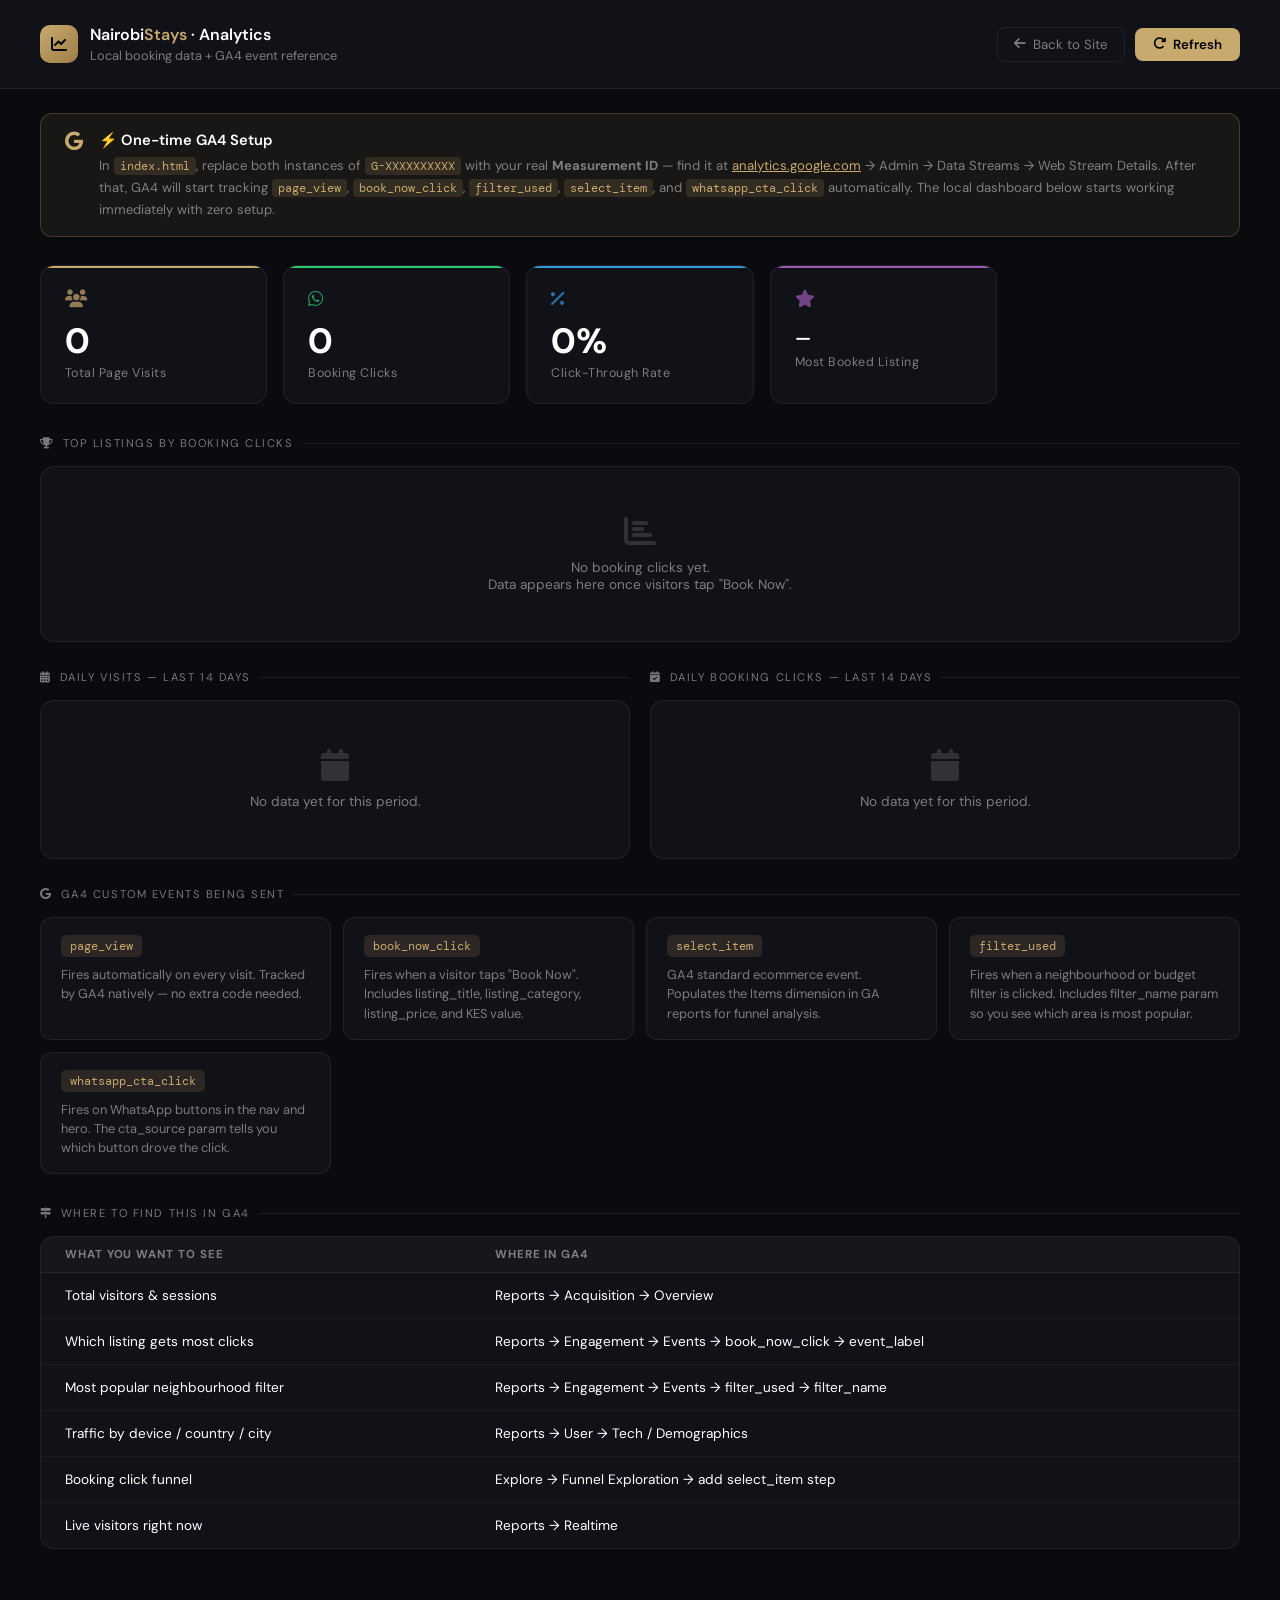
<file: analytics.html>
<!DOCTYPE html>
<html lang="en">
<head>
    <meta charset="UTF-8">
    <meta name="viewport" content="width=device-width, initial-scale=1.0">
    <title>Analytics · Nairobi Stays</title>
    <link rel="preconnect" href="https://fonts.googleapis.com">
    <link href="https://fonts.googleapis.com/css2?family=DM+Sans:wght@300;400;500;600;700&family=DM+Mono:wght@400;500&display=swap" rel="stylesheet">
    <link rel="stylesheet" href="https://cdnjs.cloudflare.com/ajax/libs/font-awesome/6.4.0/css/all.min.css">
    <style>
        :root {
            --bg:       #0A0A0F;
            --surface:  #111118;
            --border:   rgba(255,255,255,0.07);
            --gold:     #C8A96E;
            --gold-dim: rgba(200,169,110,0.15);
            --white:    #FFFFFF;
            --muted:    rgba(255,255,255,0.45);
            --green:    #2ECC71;
            --blue:     #3498DB;
            --purple:   #9B59B6;
            --font:     'DM Sans', sans-serif;
            --mono:     'DM Mono', monospace;
        }
        *, *::before, *::after { margin:0; padding:0; box-sizing:border-box; }
        body { font-family:var(--font); background:var(--bg); color:var(--white); min-height:100vh; -webkit-font-smoothing:antialiased; }

        .header { display:flex; align-items:center; justify-content:space-between; padding:24px 40px; border-bottom:1px solid var(--border); background:var(--surface); flex-wrap:wrap; gap:12px; }
        .brand-icon { width:38px; height:38px; background:linear-gradient(135deg,#C8A96E,#9E7E47); border-radius:10px; display:grid; place-items:center; font-size:1rem; color:#000; }
        .header-brand { display:flex; align-items:center; gap:12px; }
        .brand-text { font-size:1rem; font-weight:600; }
        .brand-text span { color:var(--gold); }
        .header-sub { color:var(--muted); font-size:0.8rem; margin-top:2px; }
        .header-actions { display:flex; gap:10px; align-items:center; }
        .btn-back { display:flex; align-items:center; gap:7px; text-decoration:none; color:var(--muted); font-size:0.83rem; padding:8px 16px; border:1px solid var(--border); border-radius:8px; transition:0.2s; }
        .btn-back:hover { color:var(--white); border-color:rgba(255,255,255,0.2); }
        .btn-refresh { display:flex; align-items:center; gap:7px; background:var(--gold); color:#000; border:none; cursor:pointer; font-family:var(--font); font-size:0.83rem; font-weight:600; padding:8px 18px; border-radius:8px; transition:0.2s; }
        .btn-refresh:hover { background:#e0c07e; }

        .ga-banner { background:rgba(200,169,110,0.08); border:1px solid rgba(200,169,110,0.25); border-radius:12px; margin:24px 40px 0; padding:16px 24px; display:flex; align-items:flex-start; gap:16px; }
        .ga-banner i { color:var(--gold); font-size:1.2rem; margin-top:2px; flex-shrink:0; }
        .ga-banner-text h3 { font-size:0.92rem; font-weight:600; margin-bottom:5px; }
        .ga-banner-text p { font-size:0.82rem; color:var(--muted); line-height:1.6; }
        .ga-banner-text code { font-family:var(--mono); background:rgba(200,169,110,0.15); color:var(--gold); padding:1px 6px; border-radius:4px; font-size:0.78rem; }
        .ga-banner-text a { color:var(--gold); text-decoration:underline; }

        .main { padding:28px 40px 60px; }

        .stats-grid { display:grid; grid-template-columns:repeat(auto-fill,minmax(200px,1fr)); gap:16px; margin-bottom:32px; }
        .stat-card { background:var(--surface); border:1px solid var(--border); border-radius:14px; padding:22px 24px; position:relative; overflow:hidden; }
        .stat-card::before { content:''; position:absolute; top:0; left:0; right:0; height:2px; }
        .stat-card.gold::before   { background:var(--gold); }
        .stat-card.green::before  { background:var(--green); }
        .stat-card.blue::before   { background:var(--blue); }
        .stat-card.purple::before { background:var(--purple); }
        .stat-icon { font-size:1.1rem; margin-bottom:14px; opacity:0.7; }
        .stat-card.gold .stat-icon   { color:var(--gold); }
        .stat-card.green .stat-icon  { color:var(--green); }
        .stat-card.blue .stat-icon   { color:var(--blue); }
        .stat-card.purple .stat-icon { color:var(--purple); }
        .stat-value { font-size:2.2rem; font-weight:700; line-height:1; margin-bottom:6px; font-variant-numeric:tabular-nums; }
        .stat-label { font-size:0.78rem; color:var(--muted); letter-spacing:0.04em; }

        .section-title { font-size:0.7rem; letter-spacing:0.14em; text-transform:uppercase; color:var(--muted); margin-bottom:16px; display:flex; align-items:center; gap:8px; }
        .section-title::after { content:''; flex:1; height:1px; background:var(--border); }

        .two-col { display:grid; grid-template-columns:1fr 1fr; gap:20px; margin-bottom:28px; }

        .panel { background:var(--surface); border:1px solid var(--border); border-radius:14px; overflow:hidden; }
        .panel-header { padding:18px 24px; border-bottom:1px solid var(--border); font-size:0.9rem; font-weight:600; display:flex; align-items:center; gap:8px; }
        .panel-header i { color:var(--gold); }

        table { width:100%; border-collapse:collapse; }
        th { text-align:left; padding:10px 24px; font-size:0.72rem; letter-spacing:0.08em; text-transform:uppercase; color:var(--muted); border-bottom:1px solid var(--border); background:rgba(255,255,255,0.02); }
        td { padding:14px 24px; font-size:0.85rem; border-bottom:1px solid rgba(255,255,255,0.04); }
        tr:last-child td { border-bottom:none; }
        tr:hover td { background:rgba(255,255,255,0.02); }

        .rank-badge { display:inline-flex; align-items:center; justify-content:center; width:24px; height:24px; border-radius:6px; font-size:0.75rem; font-weight:700; margin-right:4px; }
        .rank-1 { background:rgba(200,169,110,0.2); color:var(--gold); }
        .rank-2 { background:rgba(255,255,255,0.07); color:rgba(255,255,255,0.6); }
        .rank-3 { background:rgba(255,255,255,0.05); color:rgba(255,255,255,0.45); }
        .rank-n { background:transparent; color:var(--muted); }

        .cat-pill { display:inline-block; padding:3px 10px; border-radius:50px; font-size:0.7rem; font-weight:600; letter-spacing:0.05em; text-transform:uppercase; }
        .cat-kilimani   { background:rgba(192,57,43,0.12);   color:#e74c3c; }
        .cat-westlands  { background:rgba(41,128,185,0.12);  color:#3498db; }
        .cat-kileleshwa { background:rgba(142,68,173,0.12);  color:#9b59b6; }
        .cat-budget     { background:rgba(39,174,96,0.12);   color:#2ecc71; }

        .clicks-bar-wrap { display:flex; align-items:center; gap:10px; }
        .clicks-bar { flex:1; height:6px; background:rgba(255,255,255,0.06); border-radius:3px; overflow:hidden; }
        .clicks-bar-fill { height:100%; background:linear-gradient(90deg,var(--gold),#e0c07e); border-radius:3px; transition:width 0.8s ease; }
        .clicks-num { font-family:var(--mono); font-size:0.8rem; color:var(--gold); font-weight:500; min-width:20px; text-align:right; }

        .day-row td:first-child { font-family:var(--mono); font-size:0.78rem; color:var(--muted); }

        .empty { padding:48px 24px; text-align:center; color:var(--muted); font-size:0.85rem; }
        .empty i { font-size:2rem; margin-bottom:12px; opacity:0.3; display:block; }

        .loading { display:flex; align-items:center; justify-content:center; gap:10px; padding:48px; color:var(--muted); font-size:0.85rem; }
        @keyframes spin { to { transform:rotate(360deg); } }
        .spinner { animation:spin 1s linear infinite; }

        .events-grid { display:grid; grid-template-columns:repeat(auto-fill,minmax(260px,1fr)); gap:12px; margin-bottom:32px; }
        .event-card { background:var(--surface); border:1px solid var(--border); border-radius:12px; padding:16px 20px; }
        .event-name { font-family:var(--mono); font-size:0.78rem; color:var(--gold); background:var(--gold-dim); display:inline-block; padding:3px 9px; border-radius:5px; margin-bottom:8px; }
        .event-desc { font-size:0.8rem; color:var(--muted); line-height:1.5; }

        @media (max-width:900px) { .header { padding:18px 20px; } .main { padding:20px 20px 60px; } .ga-banner { margin:16px 20px 0; } .two-col { grid-template-columns:1fr; } }
        @media (max-width:600px) { .stats-grid { grid-template-columns:1fr 1fr; } }
    </style>
</head>
<body>

<div class="header">
    <div>
        <div class="header-brand">
            <div class="brand-icon"><i class="fa-solid fa-chart-line"></i></div>
            <div>
                <div class="brand-text">Nairobi<span>Stays</span> · Analytics</div>
                <div class="header-sub">Local booking data + GA4 event reference</div>
            </div>
        </div>
    </div>
    <div class="header-actions">
        <a href="index.html" class="btn-back"><i class="fa-solid fa-arrow-left"></i> Back to Site</a>
        <button class="btn-refresh" onclick="loadData()"><i class="fa-solid fa-rotate-right"></i> Refresh</button>
    </div>
</div>

<div class="ga-banner">
    <i class="fa-brands fa-google"></i>
    <div class="ga-banner-text">
        <h3>⚡ One-time GA4 Setup</h3>
        <p>
            In <code>index.html</code>, replace both instances of <code>G-XXXXXXXXXX</code> with your real
            <strong>Measurement ID</strong> — find it at
            <a href="https://analytics.google.com" target="_blank">analytics.google.com</a>
            → Admin → Data Streams → Web Stream Details.
            After that, GA4 will start tracking <code>page_view</code>, <code>book_now_click</code>,
            <code>filter_used</code>, <code>select_item</code>, and <code>whatsapp_cta_click</code> automatically.
            The local dashboard below starts working immediately with zero setup.
        </p>
    </div>
</div>

<div class="main">

    <div class="stats-grid" id="statsGrid">
        <div class="loading"><i class="fa-solid fa-circle-notch spinner"></i> Loading…</div>
    </div>

    <p class="section-title"><i class="fa-solid fa-trophy"></i> Top Listings by Booking Clicks</p>
    <div class="panel" style="margin-bottom:28px;" id="topListingsPanel">
        <div class="loading"><i class="fa-solid fa-circle-notch spinner"></i></div>
    </div>

    <div class="two-col">
        <div>
            <p class="section-title"><i class="fa-solid fa-calendar-days"></i> Daily Visits — Last 14 Days</p>
            <div class="panel" id="visitsPanel"><div class="loading"><i class="fa-solid fa-circle-notch spinner"></i></div></div>
        </div>
        <div>
            <p class="section-title"><i class="fa-solid fa-calendar-check"></i> Daily Booking Clicks — Last 14 Days</p>
            <div class="panel" id="bookingsPanel"><div class="loading"><i class="fa-solid fa-circle-notch spinner"></i></div></div>
        </div>
    </div>

    <p class="section-title"><i class="fa-brands fa-google"></i> GA4 Custom Events Being Sent</p>
    <div class="events-grid">
        <div class="event-card">
            <div class="event-name">page_view</div>
            <div class="event-desc">Fires automatically on every visit. Tracked by GA4 natively — no extra code needed.</div>
        </div>
        <div class="event-card">
            <div class="event-name">book_now_click</div>
            <div class="event-desc">Fires when a visitor taps "Book Now". Includes listing_title, listing_category, listing_price, and KES value.</div>
        </div>
        <div class="event-card">
            <div class="event-name">select_item</div>
            <div class="event-desc">GA4 standard ecommerce event. Populates the Items dimension in GA reports for funnel analysis.</div>
        </div>
        <div class="event-card">
            <div class="event-name">filter_used</div>
            <div class="event-desc">Fires when a neighbourhood or budget filter is clicked. Includes filter_name param so you see which area is most popular.</div>
        </div>
        <div class="event-card">
            <div class="event-name">whatsapp_cta_click</div>
            <div class="event-desc">Fires on WhatsApp buttons in the nav and hero. The cta_source param tells you which button drove the click.</div>
        </div>
    </div>

    <p class="section-title"><i class="fa-solid fa-map-signs"></i> Where to Find This in GA4</p>
    <div class="panel">
        <table>
            <thead><tr><th>What You Want to See</th><th>Where in GA4</th></tr></thead>
            <tbody>
                <tr><td>Total visitors &amp; sessions</td><td>Reports → Acquisition → Overview</td></tr>
                <tr><td>Which listing gets most clicks</td><td>Reports → Engagement → Events → book_now_click → event_label</td></tr>
                <tr><td>Most popular neighbourhood filter</td><td>Reports → Engagement → Events → filter_used → filter_name</td></tr>
                <tr><td>Traffic by device / country / city</td><td>Reports → User → Tech / Demographics</td></tr>
                <tr><td>Booking click funnel</td><td>Explore → Funnel Exploration → add select_item step</td></tr>
                <tr><td>Live visitors right now</td><td>Reports → Realtime</td></tr>
            </tbody>
        </table>
    </div>

</div>

<script>
async function safeGet(key) {
    try { const r = await window.storage.get(key, true); return r ? JSON.parse(r.value) : null; }
    catch { return null; }
}

async function loadData() {
    renderStats();
    renderTopListings();
    renderDaily('visits', 'visitsPanel', '#3498db,#5dade2');
    renderDaily('daily-bookings', 'bookingsPanel', '#C8A96E,#e0c07e');
}

async function renderStats() {
    const grid = document.getElementById('statsGrid');
    const totals = await safeGet('stats:totals') || { visits: 0, bookingClicks: 0 };

    let topClicks = 0, topName = '—';
    for (let i = 1; i <= 20; i++) {
        const rec = await safeGet(`bookings:${i}`);
        if (rec && (rec.clicks || 0) > topClicks) { topClicks = rec.clicks; topName = rec.title; }
    }

    const rate = totals.visits > 0 ? ((totals.bookingClicks / totals.visits) * 100).toFixed(1) + '%' : '0%';

    grid.innerHTML = `
        <div class="stat-card gold">
            <div class="stat-icon"><i class="fa-solid fa-users"></i></div>
            <div class="stat-value">${totals.visits.toLocaleString()}</div>
            <div class="stat-label">Total Page Visits</div>
        </div>
        <div class="stat-card green">
            <div class="stat-icon"><i class="fa-brands fa-whatsapp"></i></div>
            <div class="stat-value">${totals.bookingClicks.toLocaleString()}</div>
            <div class="stat-label">Booking Clicks</div>
        </div>
        <div class="stat-card blue">
            <div class="stat-icon"><i class="fa-solid fa-percent"></i></div>
            <div class="stat-value">${rate}</div>
            <div class="stat-label">Click-Through Rate</div>
        </div>
        <div class="stat-card purple">
            <div class="stat-icon"><i class="fa-solid fa-star"></i></div>
            <div class="stat-value" style="font-size:1.1rem;padding-top:6px;">${topName.length > 18 ? topName.slice(0,16)+'…' : topName}</div>
            <div class="stat-label">Most Booked Listing</div>
        </div>`;
}

async function renderTopListings() {
    const panel = document.getElementById('topListingsPanel');
    const recs = [];
    for (let i = 1; i <= 20; i++) {
        const rec = await safeGet(`bookings:${i}`);
        if (rec && rec.clicks > 0) recs.push(rec);
    }
    if (!recs.length) {
        panel.innerHTML = `<div class="empty"><i class="fa-solid fa-chart-bar"></i>No booking clicks yet.<br>Data appears here once visitors tap "Book Now".</div>`;
        return;
    }
    recs.sort((a, b) => b.clicks - a.clicks);
    const max = recs[0].clicks;
    const rows = recs.map((r, i) => {
        const rc = i === 0 ? 'rank-1' : i === 1 ? 'rank-2' : i === 2 ? 'rank-3' : 'rank-n';
        const pct = Math.round((r.clicks / max) * 100);
        const last = r.lastClick ? new Date(r.lastClick).toLocaleDateString('en-KE',{day:'numeric',month:'short',hour:'2-digit',minute:'2-digit'}) : '—';
        return `<tr>
            <td><span class="rank-badge ${rc}">${i+1}</span> ${r.title}</td>
            <td><span class="cat-pill cat-${r.category}">${r.category}</span></td>
            <td><div class="clicks-bar-wrap"><div class="clicks-bar"><div class="clicks-bar-fill" style="width:${pct}%"></div></div><div class="clicks-num">${r.clicks}</div></div></td>
            <td style="color:var(--muted);font-size:0.78rem;">${last}</td>
        </tr>`;
    }).join('');
    panel.innerHTML = `
        <div class="panel-header"><i class="fa-solid fa-trophy"></i> Listing Performance</div>
        <table><thead><tr><th>Listing</th><th>Category</th><th>Booking Clicks</th><th>Last Click</th></tr></thead><tbody>${rows}</tbody></table>`;
}

async function renderDaily(prefix, panelId, gradient) {
    const panel = document.getElementById(panelId);
    const recs = [];
    const today = new Date();
    for (let i = 0; i < 14; i++) {
        const d = new Date(today);
        d.setDate(d.getDate() - i);
        const rec = await safeGet(`${prefix}:${d.toISOString().slice(0,10)}`);
        if (rec && rec.count > 0) recs.push(rec);
    }
    recs.sort((a,b) => b.date.localeCompare(a.date));
    if (!recs.length) {
        panel.innerHTML = `<div class="empty"><i class="fa-solid fa-calendar"></i>No data yet for this period.</div>`;
        return;
    }
    const max = Math.max(...recs.map(r => r.count), 1);
    const rows = recs.map(r => {
        const pct = Math.round((r.count / max) * 100);
        return `<tr class="day-row">
            <td>${r.date}</td>
            <td><div class="clicks-bar-wrap"><div class="clicks-bar"><div class="clicks-bar-fill" style="width:${pct}%;background:linear-gradient(90deg,${gradient})"></div></div><div class="clicks-num" style="color:#${gradient.split(',')[0].replace(/[^0-9a-fA-F]/g,'').slice(-6)}">${r.count}</div></div></td>
        </tr>`;
    }).join('');
    const label = prefix === 'visits' ? 'Visits' : 'Booking Clicks';
    const icon  = prefix === 'visits' ? 'fa-users' : 'fa-whatsapp';
    panel.innerHTML = `
        <div class="panel-header"><i class="fa-solid ${icon}"></i> ${label}</div>
        <table><thead><tr><th>Date</th><th>${label}</th></tr></thead><tbody>${rows}</tbody></table>`;
}

loadData();
</script>
</body>
</html>
</file>
